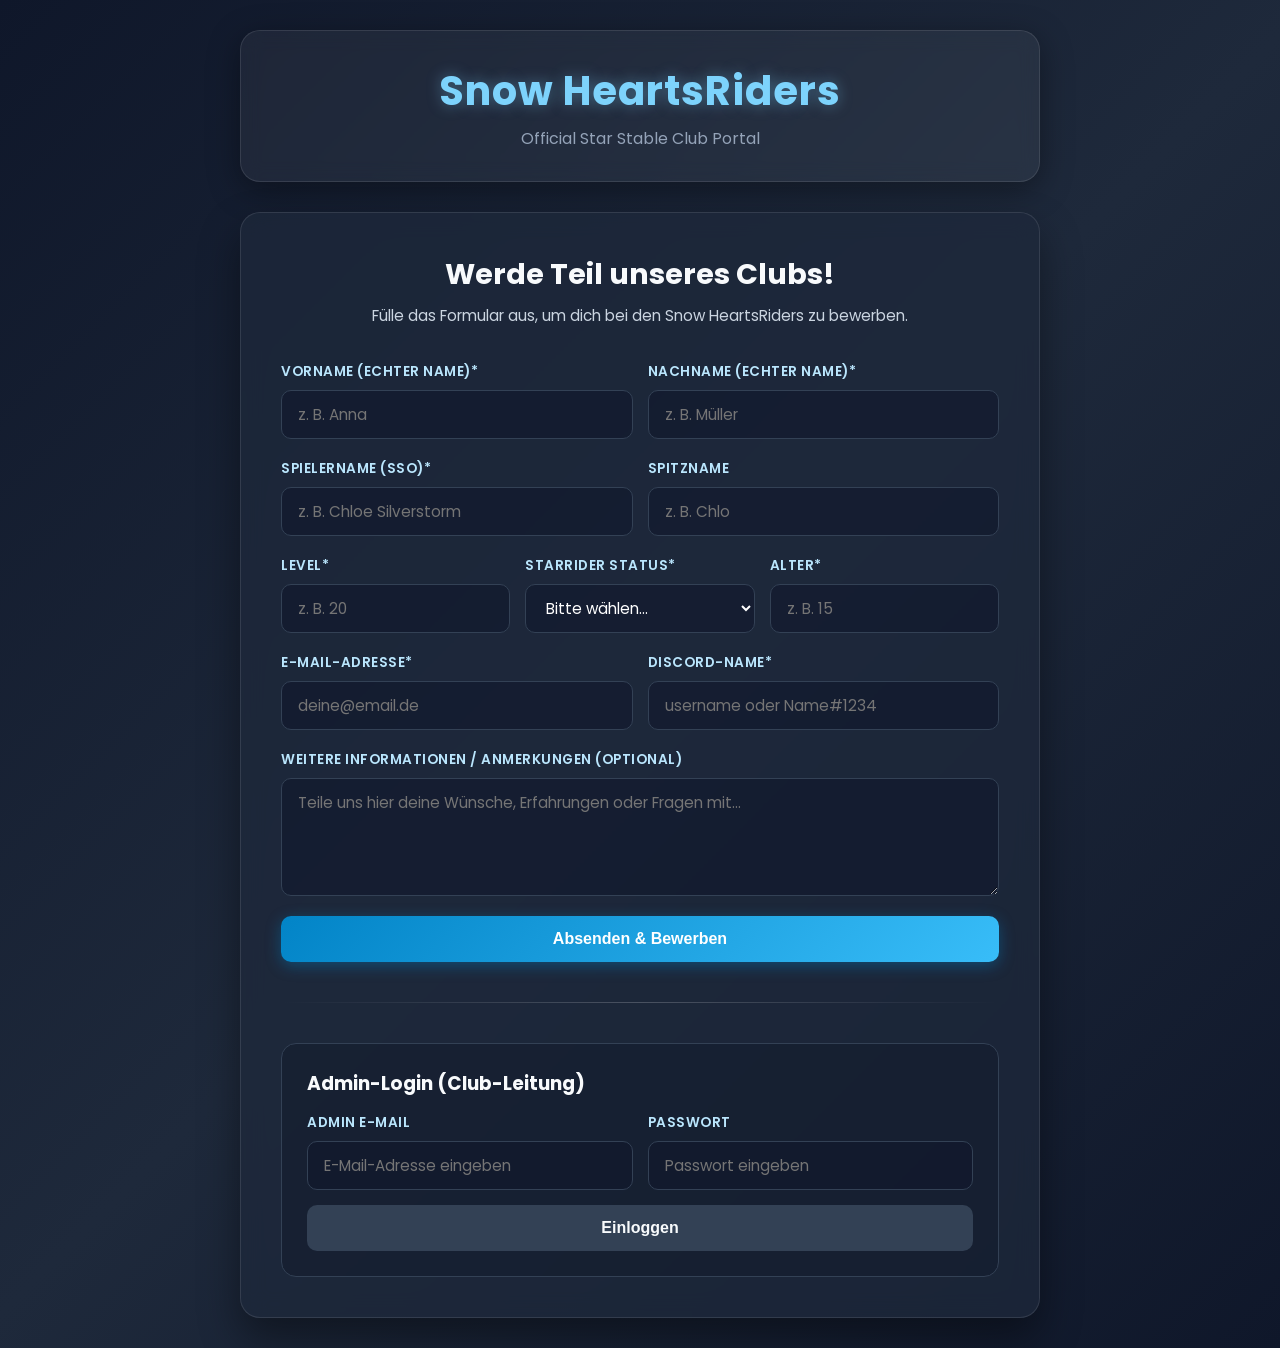
<file: SnowHeartsRiders/index.html>
<!DOCTYPE html>
<html lang="de">
<head>
    <meta charset="UTF-8">
    <meta name="viewport" content="width=device-width, initial-scale=1.0">
    <title>Snow HeartsRiders - Club Registrierung</title>
    <link rel="stylesheet" href="style.css">
    <link href="https://fonts.googleapis.com/css2?family=Poppins:wght@300;400;600;700&display=swap" rel="stylesheet">
</head>
<body>

    <!-- Schneeflocken Container -->
    <div class="snowflakes" aria-hidden="true">
        <div class="snowflake">❅</div>
        <div class="snowflake">❆</div>
        <div class="snowflake">❅</div>
        <div class="snowflake">❆</div>
        <div class="snowflake">❅</div>
        <div class="snowflake">❆</div>
        <div class="snowflake">❅</div>
        <div class="snowflake">❆</div>
        <div class="snowflake">❅</div>
        <div class="snowflake">❆</div>
    </div>

    <header class="hero-header">
        <div class="header-content">
            <h1>Snow HeartsRiders</h1>
            <p class="subtitle">Official Star Stable Club Portal</p>
        </div>
    </header>

    <main class="container">
        <!-- Text-Header (Profilbild entfernt) -->
        <section class="profile-section">
            <h2>Werde Teil unseres Clubs!</h2>
            <p>Fülle das Formular aus, um dich bei den Snow HeartsRiders zu bewerben.</p>
        </section>

        <!-- Registrierungsformular mit deiner Formspree-URL -->
        <form id="registrationForm" action="https://formspree.io/f/mnpjnjwe" method="POST" class="styled-form">
            <div class="form-row">
                <div class="form-group">
                    <label for="vorname">Vorname (Echter Name)*</label>
                    <input type="text" id="vorname" name="Vorname" required placeholder="z. B. Anna">
                </div>

                <div class="form-group">
                    <label for="nachname">Nachname (Echter Name)*</label>
                    <input type="text" id="nachname" name="Nachname" required placeholder="z. B. Müller">
                </div>
            </div>

            <div class="form-row">
                <div class="form-group">
                    <label for="spielername">Spielername (SSO)*</label>
                    <input type="text" id="spielername" name="Spielername" required placeholder="z. B. Chloe Silverstorm">
                </div>

                <div class="form-group">
                    <label for="spitzname">Spitzname</label>
                    <input type="text" id="spitzname" name="Spitzname" placeholder="z. B. Chlo">
                </div>
            </div>

            <div class="form-row">
                <div class="form-group">
                    <label for="level">Level*</label>
                    <input type="number" id="level" name="Level" min="1" max="30" required placeholder="z. B. 20">
                </div>

                <div class="form-group">
                    <label for="starrider">StarRider Status*</label>
                    <select id="starrider" name="StarRider" required>
                        <option value="" disabled selected>Bitte wählen...</option>
                        <option value="Ja">Ja</option>
                        <option value="Nein">Nein</option>
                    </select>
                </div>

                <div class="form-group">
                    <label for="alter">Alter*</label>
                    <input type="number" id="alter" name="Alter" min="6" max="99" required placeholder="z. B. 15">
                </div>
            </div>

            <div class="form-row">
                <div class="form-group">
                    <label for="email">E-Mail-Adresse*</label>
                    <input type="email" id="email" name="Email" required placeholder="deine@email.de">
                </div>

                <div class="form-group">
                    <label for="discord">Discord-Name*</label>
                    <input type="text" id="discord" name="DiscordName" required placeholder="username oder Name#1234">
                </div>
            </div>

            <div class="form-group full-width">
                <label for="anmerkungen">Weitere Informationen / Anmerkungen (Optional)</label>
                <textarea id="anmerkungen" name="Anmerkungen" rows="4" placeholder="Teile uns hier deine Wünsche, Erfahrungen oder Fragen mit..."></textarea>
            </div>

            <button type="submit" class="btn btn-primary">Absenden & Bewerben</button>
        </form>

        <div class="divider"></div>

        <!-- Admin Login Bereich -->
        <section class="admin-login-section">
            <h3>Admin-Login (Club-Leitung)</h3>
            <div class="admin-form-grid">
                <div class="form-group">
                    <label for="adminEmail">Admin E-Mail</label>
                    <input type="email" id="adminEmail" placeholder="E-Mail-Adresse eingeben">
                </div>
                <div class="form-group">
                    <label for="adminPassword">Passwort</label>
                    <input type="password" id="adminPassword" placeholder="Passwort eingeben">
                </div>
            </div>
            <button onclick="loginAdmin()" class="btn btn-admin">Einloggen</button>
        </section>

        <!-- Admin Dashboard -->
        <section id="adminDashboard" class="admin-dashboard" style="display: none;">
            <div class="dashboard-header">
                <h3>Registrierte Mitglieder</h3>
                <span class="badge">Vertraulich</span>
            </div>
            <div class="table-responsive">
                <table id="membersTable">
                    <thead>
                        <tr>
                            <th>Vorname</th>
                            <th>Nachname</th>
                            <th>Spielername</th>
                            <th>Spitzname</th>
                            <th>Level</th>
                            <th>StarRider</th>
                            <th>Alter</th>
                            <th>E-Mail</th>
                            <th>Discord</th>
                            <th>Anmerkungen</th>
                        </tr>
                    </thead>
                    <tbody id="membersTableBody">
                        <!-- Einträge werden per JS geladen -->
                    </tbody>
                </table>
            </div>
        </section>
    </main>

    <script src="script.js"></script>
</body>
</html>
</file>
<file: SnowHeartsRiders/style.css>
* {
    box-sizing: border-box;
    margin: 0;
    padding: 0;
}

body {
    font-family: 'Poppins', sans-serif;
    background: linear-gradient(135deg, #0f172a 0%, #1e293b 50%, #0f172a 100%);
    color: #f1f5f9;
    min-height: 100vh;
    padding: 30px 15px;
    position: relative;
    overflow-x: hidden;
}

/* Schneeflocken-Animation */
.snowflake {
    color: #fff;
    font-size: 1.2em;
    font-family: Arial, sans-serif;
    text-shadow: 0 0 5px #00bfff;
    position: fixed;
    top: -10%;
    z-index: 9999;
    user-select: none;
    cursor: default;
    animation: snowflakes-fall 10s linear infinite, snowflakes-shake 3s ease-in-out infinite;
}

@keyframes snowflakes-fall {
    0% { top: -10%; }
    100% { top: 100%; }
}

@keyframes snowflakes-shake {
    0%, 100% { transform: translateX(0); }
    50% { transform: translateX(80px); }
}

.snowflake:nth-of-type(1) { left: 10%; animation-delay: 0s, 0s; }
.snowflake:nth-of-type(2) { left: 20%; animation-delay: 2s, 0.5s; }
.snowflake:nth-of-type(3) { left: 30%; animation-delay: 4s, 1s; }
.snowflake:nth-of-type(4) { left: 40%; animation-delay: 1s, 2s; }
.snowflake:nth-of-type(5) { left: 50%; animation-delay: 3s, 1.5s; }
.snowflake:nth-of-type(6) { left: 60%; animation-delay: 5s, 0.7s; }
.snowflake:nth-of-type(7) { left: 70%; animation-delay: 2.5s, 1.2s; }
.snowflake:nth-of-type(8) { left: 80%; animation-delay: 6s, 2s; }
.snowflake:nth-of-type(9) { left: 90%; animation-delay: 1.5s, 1.8s; }
.snowflake:nth-of-type(10) { left: 95%; animation-delay: 4.5s, 0.3s; }

/* Header Design */
.hero-header {
    text-align: center;
    padding: 30px 20px;
    background: rgba(255, 255, 255, 0.05);
    backdrop-filter: blur(10px);
    border-radius: 20px;
    border: 1px solid rgba(255, 255, 255, 0.1);
    max-width: 800px;
    margin: 0 auto 30px auto;
    box-shadow: 0 8px 32px rgba(0, 0, 0, 0.37);
}

.hero-header h1 {
    font-size: 2.5rem;
    color: #7dd3fc;
    letter-spacing: 1px;
    text-shadow: 0 0 15px rgba(125, 211, 252, 0.4);
}

.subtitle {
    color: #94a3b8;
    font-size: 1rem;
    margin-top: 5px;
}

/* Container */
.container {
    max-width: 800px;
    margin: 0 auto;
    background: rgba(30, 41, 59, 0.75);
    backdrop-filter: blur(12px);
    border-radius: 20px;
    padding: 40px;
    border: 1px solid rgba(255, 255, 255, 0.1);
    box-shadow: 0 20px 40px rgba(0,0,0,0.4);
}

/* Überschrift-Bereich */
.profile-section {
    text-align: center;
    margin-bottom: 35px;
}

.profile-section h2 {
    color: #f8fafc;
    font-size: 1.8rem;
    margin-bottom: 8px;
}

.profile-section p {
    color: #cbd5e1;
    font-size: 0.95rem;
}

/* Formular Layout */
.form-row {
    display: flex;
    gap: 15px;
    margin-bottom: 20px;
}

.form-group {
    flex: 1;
    display: flex;
    flex-direction: column;
}

.form-group.full-width {
    margin-bottom: 20px;
}

label {
    font-size: 0.85rem;
    font-weight: 600;
    margin-bottom: 8px;
    color: #bae6fd;
    text-transform: uppercase;
    letter-spacing: 0.5px;
}

input, select, textarea {
    width: 100%;
    padding: 12px 16px;
    background: rgba(15, 23, 42, 0.6);
    border: 1px solid #334155;
    border-radius: 10px;
    color: #ffffff;
    font-size: 0.95rem;
    font-family: inherit;
    transition: all 0.3s ease;
}

input:focus, select:focus, textarea:focus {
    outline: none;
    border-color: #38bdf8;
    box-shadow: 0 0 10px rgba(56, 189, 248, 0.3);
    background: rgba(15, 23, 42, 0.8);
}

select option {
    background-color: #1e293b;
    color: #fff;
}

/* Buttons */
.btn {
    width: 100%;
    padding: 14px;
    border: none;
    border-radius: 10px;
    font-size: 1rem;
    font-weight: 600;
    cursor: pointer;
    transition: all 0.3s ease;
}

.btn-primary {
    background: linear-gradient(135deg, #0284c7, #38bdf8);
    color: #ffffff;
    box-shadow: 0 4px 15px rgba(2, 132, 199, 0.4);
}

.btn-primary:hover {
    transform: translateY(-2px);
    box-shadow: 0 6px 20px rgba(56, 189, 248, 0.6);
}

.divider {
    height: 1px;
    background: linear-gradient(90deg, transparent, rgba(255, 255, 255, 0.2), transparent);
    margin: 40px 0;
}

/* Adminbereich */
.admin-login-section {
    background: rgba(15, 23, 42, 0.4);
    border: 1px solid #334155;
    padding: 25px;
    border-radius: 15px;
}

.admin-login-section h3 {
    color: #f8fafc;
    margin-bottom: 15px;
}

.admin-form-grid {
    display: flex;
    gap: 15px;
    margin-bottom: 15px;
}

.btn-admin {
    background: #334155;
    color: #f8fafc;
}

.btn-admin:hover {
    background: #475569;
}

/* Admin Dashboard Table */
.admin-dashboard {
    margin-top: 30px;
    padding-top: 20px;
    border-top: 2px dashed #334155;
}

.dashboard-header {
    display: flex;
    justify-content: space-between;
    align-items: center;
    margin-bottom: 15px;
}

.badge {
    background: #ef4444;
    color: white;
    padding: 4px 10px;
    border-radius: 20px;
    font-size: 0.75rem;
    font-weight: 600;
}

.table-responsive {
    overflow-x: auto;
}

table {
    width: 100%;
    border-collapse: collapse;
    margin-top: 10px;
    background: rgba(15, 23, 42, 0.6);
    border-radius: 10px;
    overflow: hidden;
}

th, td {
    padding: 12px 15px;
    text-align: left;
    font-size: 0.85rem;
    border-bottom: 1px solid #334155;
}

th {
    background-color: #0284c7;
    color: white;
    font-weight: 600;
}

tr:hover {
    background: rgba(56, 189, 248, 0.05);
}

@media (max-width: 600px) {
    .form-row, .admin-form-grid {
        flex-direction: column;
    }
}
</file>
